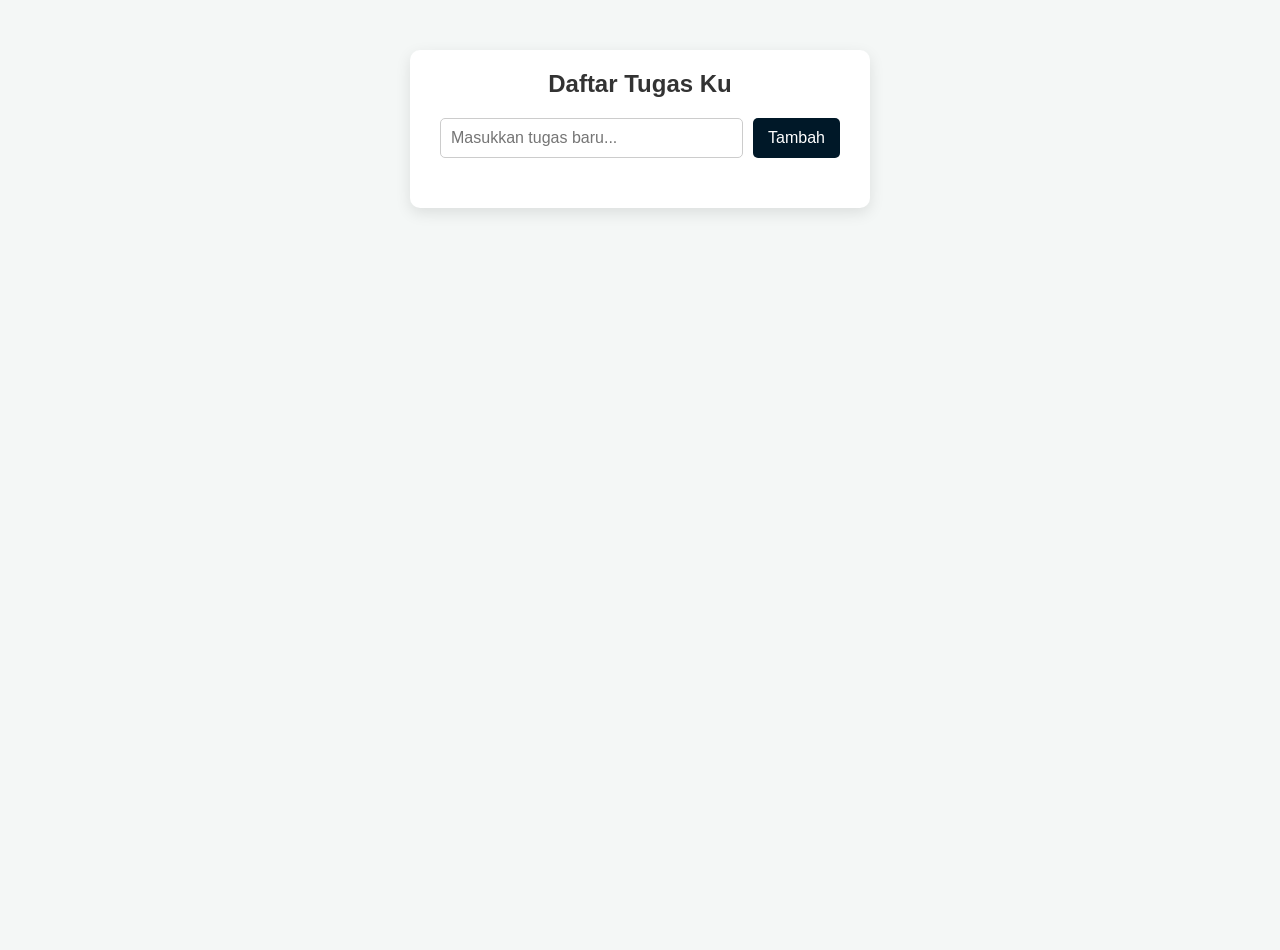
<file: Aplikasi To-Do List/index.html>
<!DOCTYPE html>
<html lang="id">
<head>
    <meta charset="UTF-8">
    <meta name="viewport" content="width=device-width, initial-scale=1.0">
    <title>Aplikasi To-Do List</title>
    <link rel="stylesheet" href="style.css">
</head>
<body>
    <div class="container">
        <h2>Daftar Tugas Ku</h2>
            
        <div id="output5"></div>
    </div>

    <script src="script.js"></script>
</body>
</html>
</file>
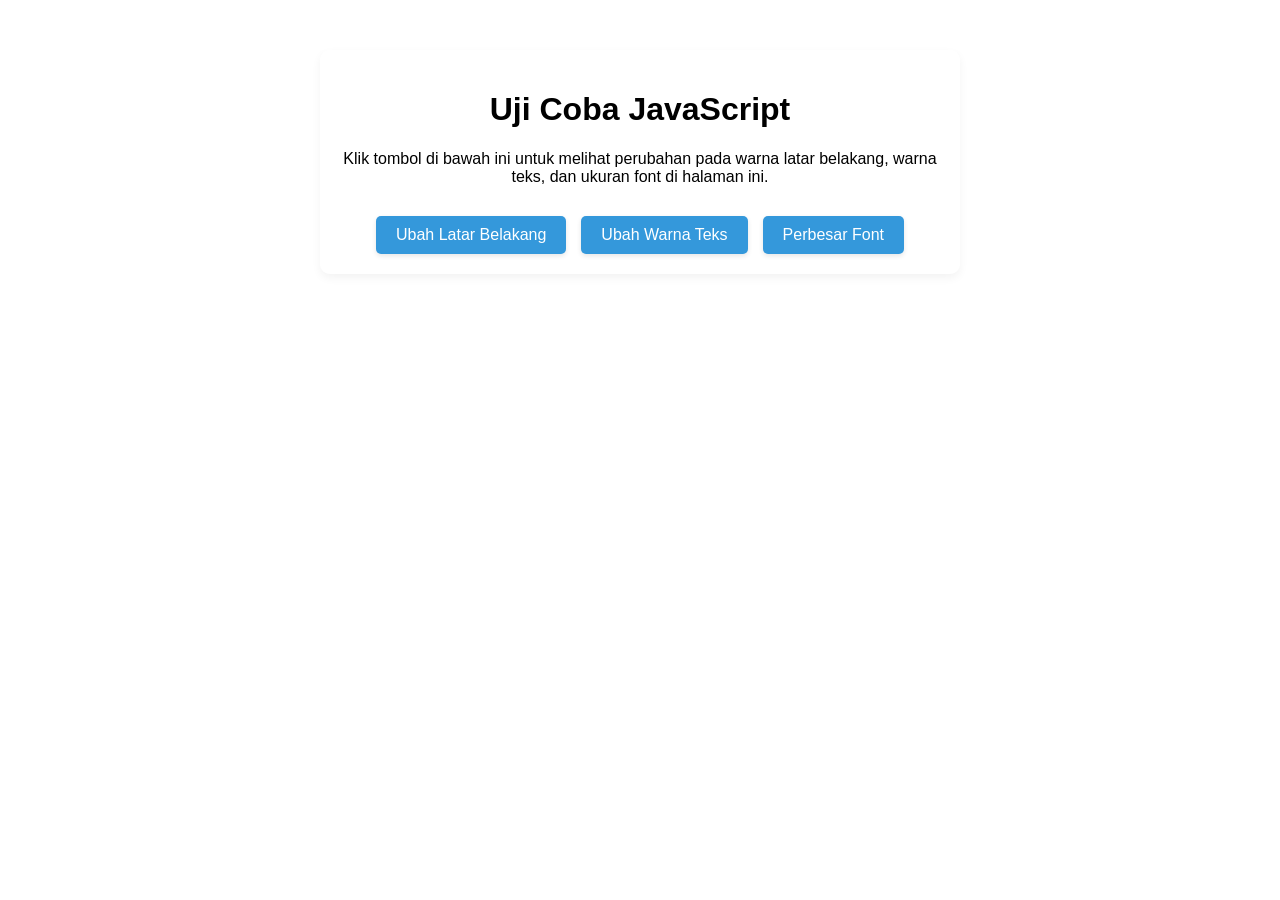
<file: button/index.html>
<!DOCTYPE html>
<html lang="id">
<head>
    <meta charset="UTF-8">
    <meta name="viewport" content="width=device-width, initial-scale=1.0">
    <title>Manipulasi DOM Sederhana</title>
    <link rel="stylesheet" href="style.css">
</head>
<body>
    <div class="konten">
        <h1>Uji Coba JavaScript</h1>
        <p>Klik tombol di bawah ini untuk melihat perubahan pada warna latar belakang, warna teks, dan ukuran font di halaman ini.</p>
        
        <!-- Wadah untuk menampung tombol yang dibuat oleh JavaScript -->
        <div id="output3"></div>
    </div>

    <script src="script.js"></script>
</body>
</html>
</file>
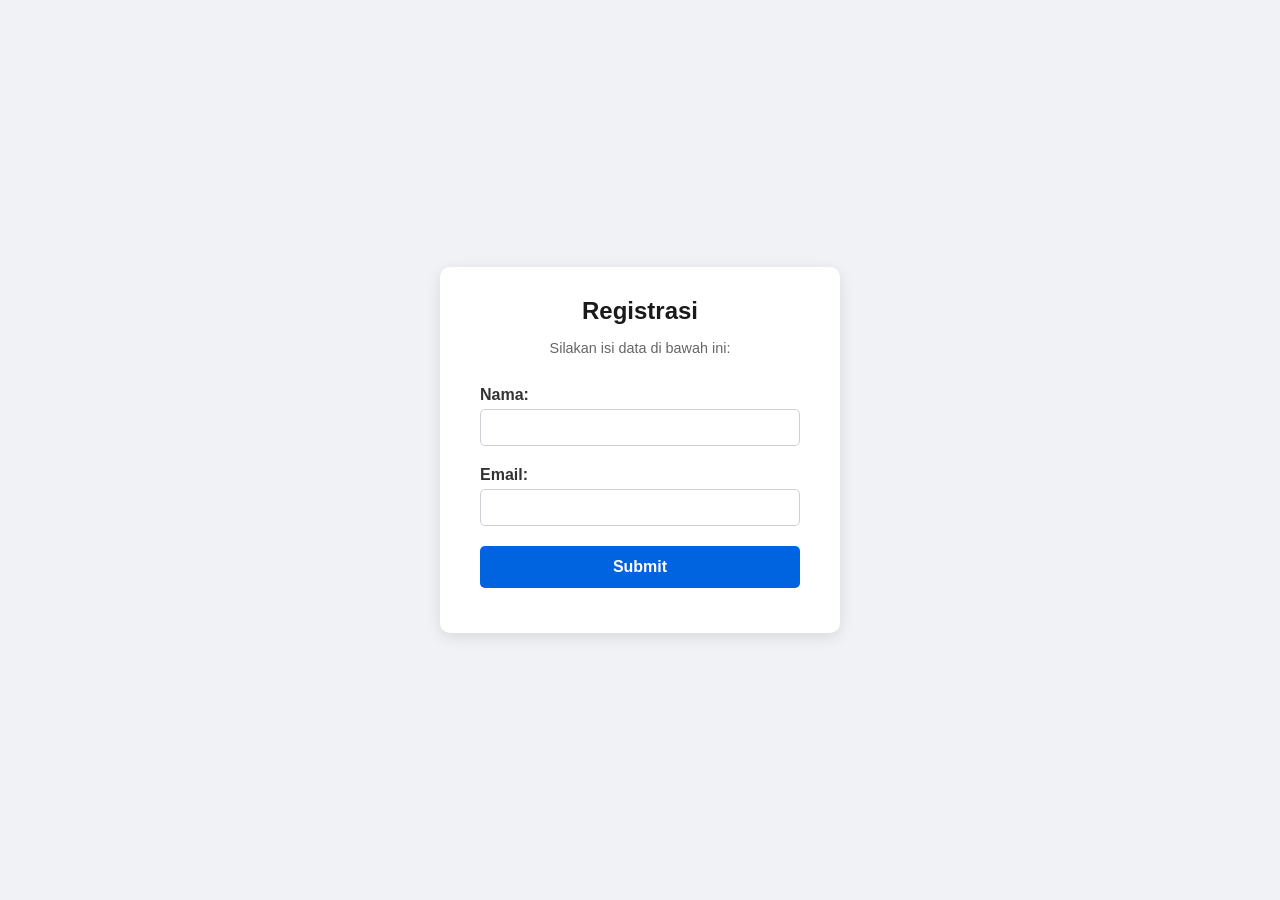
<file: Event Handling/index.html>
<!DOCTYPE html>
<html lang="id">
<head>
    <meta charset="UTF-8">
    <meta name="viewport" content="width=device-width, initial-scale=1.0">
    <title>Validasi Form Sederhana</title>
    <link rel="stylesheet" href="style.css">
</head>
<body>
    <div class="container">
        <h2>Registrasi</h2>
        <p>Silakan isi data di bawah ini:</p>
        
        <div id="output4"></div>
    </div>

    <script src="script.js"></script>
</body>
</html>
</file>
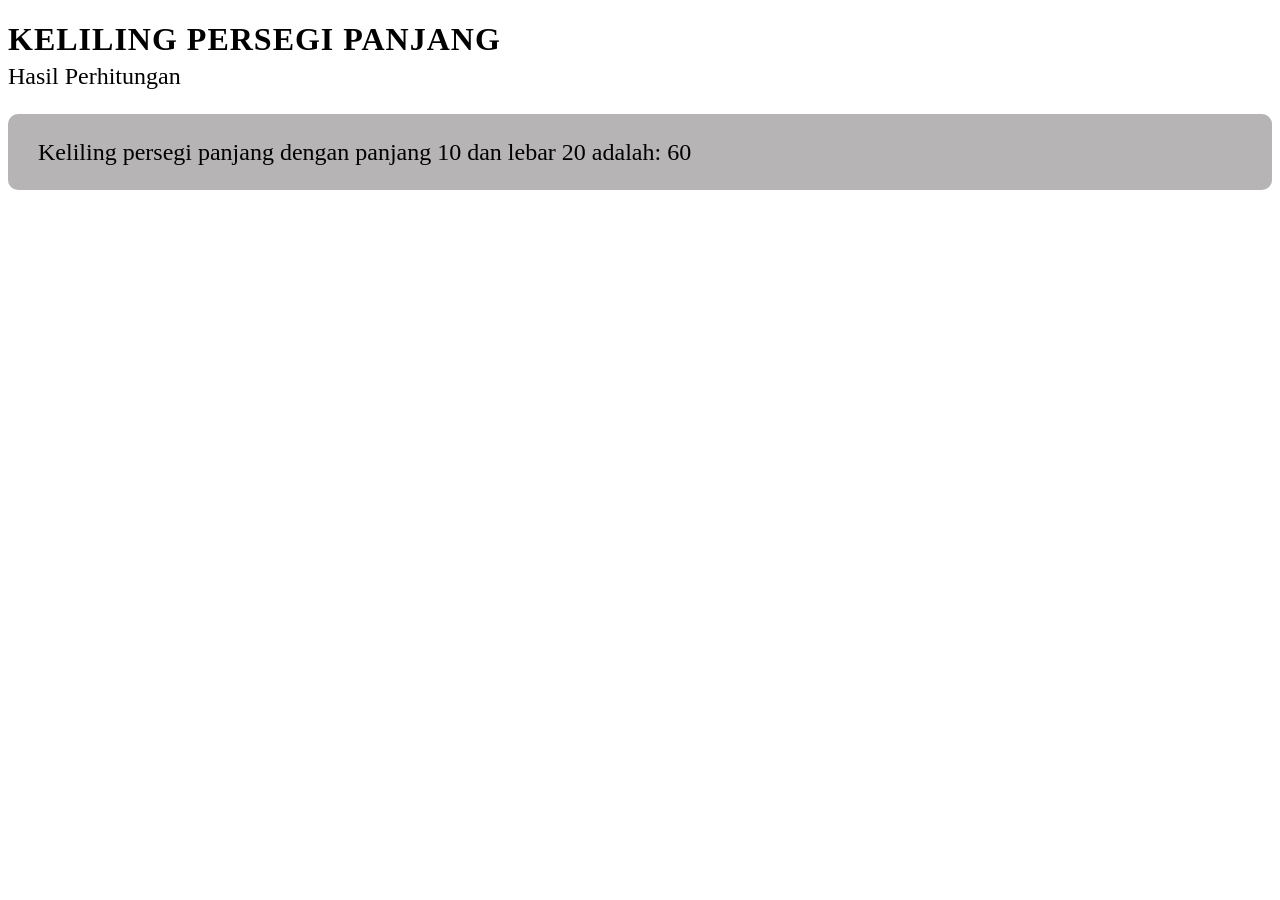
<file: operator & fungsi/index.html>
<!DOCTYPE html>
<html lang="en">
<head>
    <meta charset="UTF-8">
    <meta name="viewport" content="width=device-width, initial-scale=1.0">
    <title>Keliling Persegi Panjang</title>
    <link rel="stylesheet" href="style.css">
</head>
<body>
    <h1 class="judul">Keliling Persegi Panjang</h1>
    <p class="hasil">Hasil Perhitungan</p>
    <p class="hasilkeliling">Keliling persegi panjang dengan panjang 10 dan lebar 20 adalah: <span id="keliling"></span></p>
    <script src="script.js"></script>
</body>
</html>
</file>
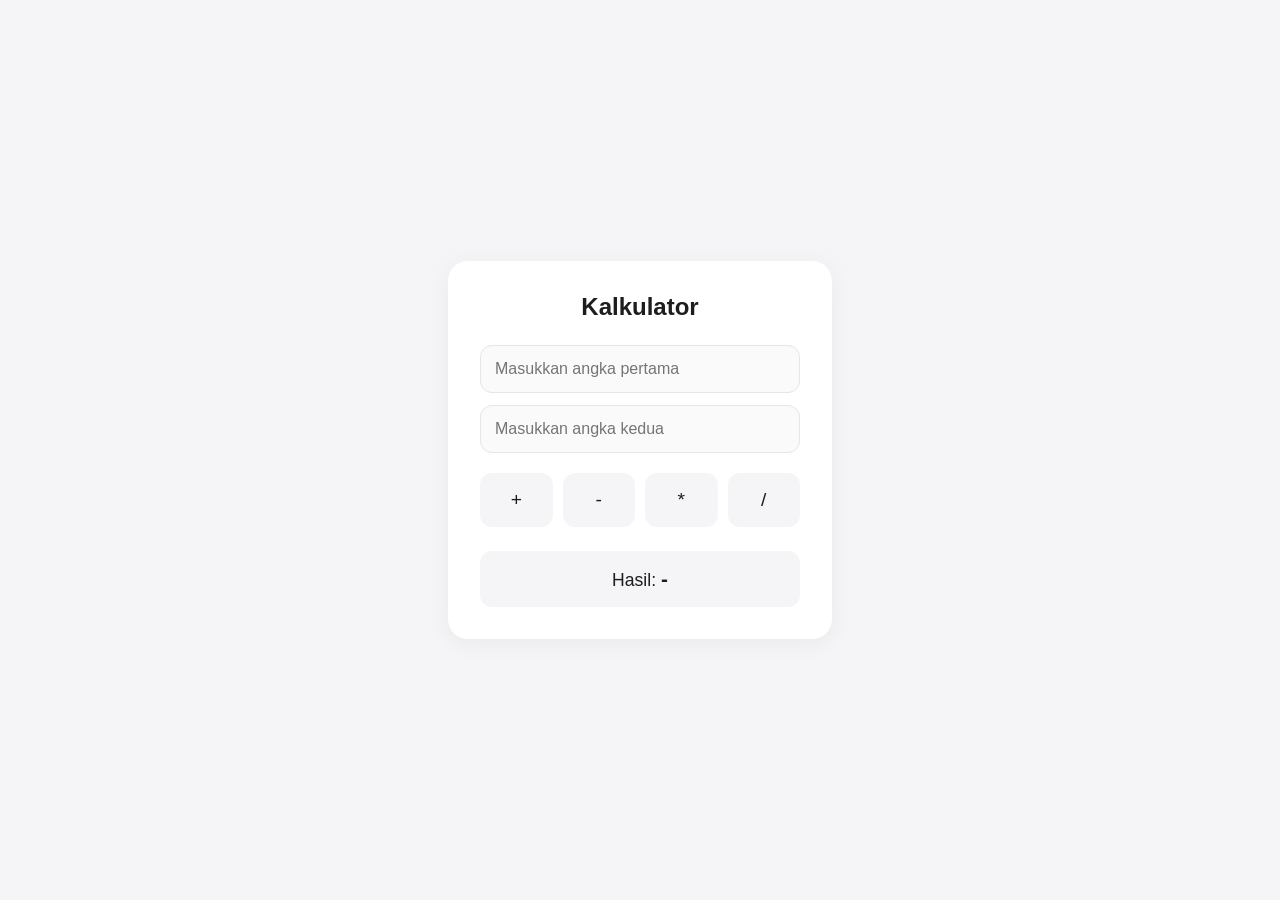
<file: Study kasus (kalkulator)/index.html>
<!DOCTYPE html>
<html lang="id">
<head>
    <meta charset="UTF-8">
    <meta name="viewport" content="width=device-width, initial-scale=1.0">
    <title>Kalkulator Sederhana</title>
    <link rel="stylesheet" href="style.css">
</head>
<body>
    <div class="calculator-container">
        <h2>Kalkulator</h2>
    
        <div class="input-group">
            <input type="number" id="angka1" placeholder="Masukkan angka pertama">
            <input type="number" id="angka2" placeholder="Masukkan angka kedua">
        </div>
        
        <div class="button-group">
            <button id="btn-tambah">+</button>
            <button id="btn-kurang">-</button>
            <button id="btn-kali">*</button>
            <button id="btn-bagi">/</button>
        </div>
        
        <div class="result-box">
            <span>Hasil: </span><strong id="hasil">-</strong>
        </div>
    </div>

    <script src="script.js"></script>
</body>
</html>
</file>
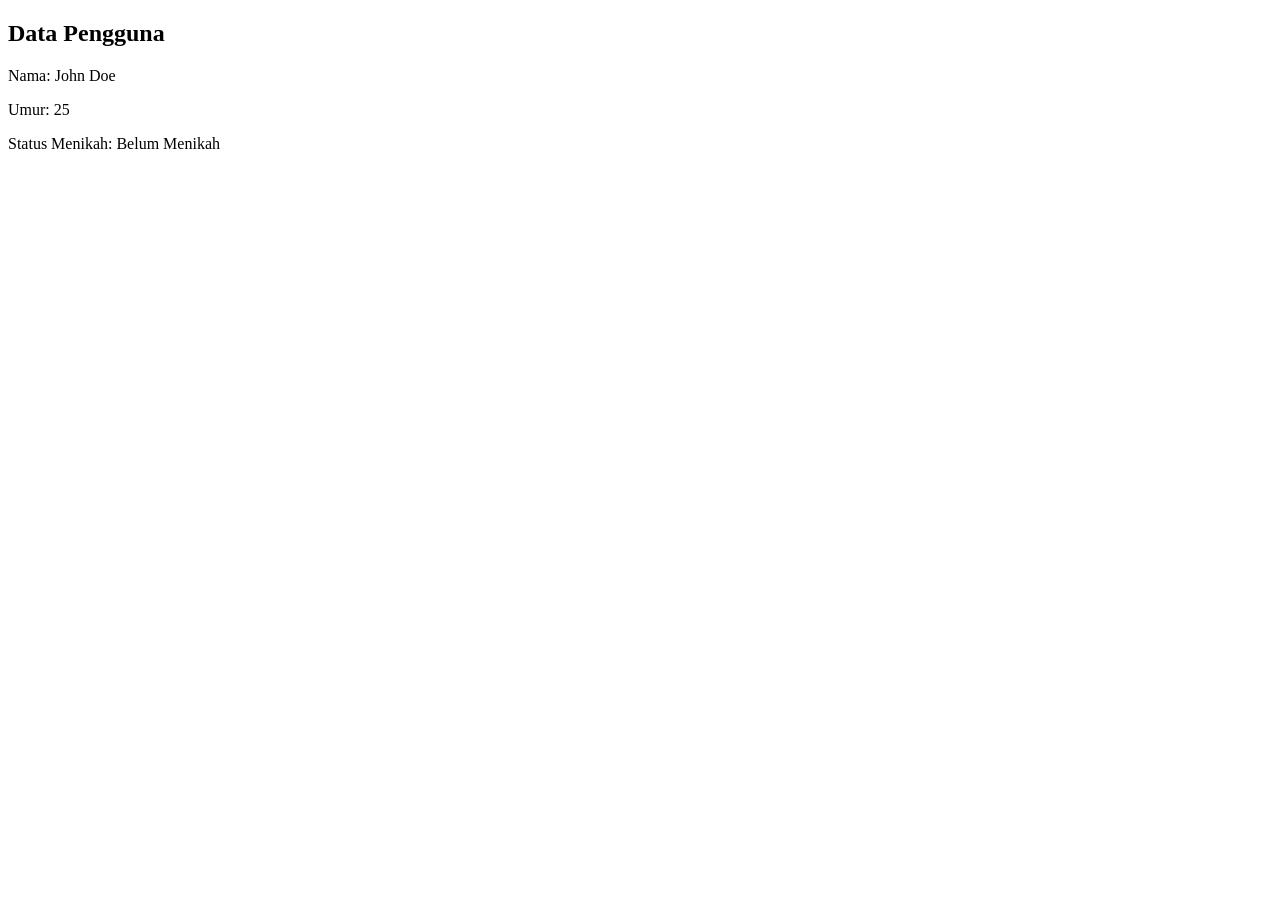
<file: latihan/1. variabel dan tipe data/index.html>
<!DOCTYPE html>
<html lang="id">
<head>
    <meta charset="UTF-8">
    <meta name="viewport" content="width=device-width, initial-scale=1.0">
    <title>Menampilkan Data JavaScript</title>
    <style href="style.css"></style>
</head>
<body>

    <div class="card">
        <h2>Data Pengguna</h2>
        <p id="nama"></p>
        <p id="umur"></p>
        <p id="statusMenikah"></p>
    </div>

<script src="script.js"></script>
</body>
</html>
</file>
<file: Aplikasi To-Do List/style.css>
body {
    font-family: 'Segoe UI', Tahoma, Geneva, Verdana, sans-serif;
    background-color: #f4f7f6;
    display: flex;
    justify-content: center;
    align-items: flex-start;
    padding-top: 50px;
    height: 100vh;
    margin: 0;
}

.container {
    background-color: #ffffff;
    width: 100%;
    max-width: 400px;
    padding: 20px 30px;
    border-radius: 10px;
    box-shadow: 0 5px 15px rgba(0, 0, 0, 0.1);
}

h2 {
    text-align: center;
    color: #333;
    margin-top: 0;
    margin-bottom: 20px;
}

#output5 {
    display: flex;
    flex-wrap: wrap;
    gap: 10px;
}

#task-input {
    flex: 1;
    padding: 10px;
    border: 1px solid #ccc;
    border-radius: 5px;
    font-size: 1rem;
    outline: none;
}

#task-input:focus {
    border-color: #001828;
}

#add-task {
    padding: 10px 15px;
    background-color: #001828;
    color: white;
    border: none;
    border-radius: 5px;
    cursor: pointer;
    font-size: 1rem;
    transition: background 0.3s;
}

#add-task:hover {
    background-color: #003a60;
}

#task-list {
    list-style-type: none;
    padding: 0;
    margin: 20px 0 0 0;
    width: 100%;
}

#task-list li {
    display: flex;
    align-items: center;
    background-color: #f9f9f9;
    padding: 10px 15px;
    margin-bottom: 10px;
    border-radius: 5px;
    border-left: 4px solid #002a45;
}

#task-list input[type="checkbox"] {
    margin-right: 15px;
    transform: scale(1.2);
    cursor: pointer;
}

#task-list span {
    flex: 1;
    color: #333;
    font-size: 1rem;
}

/* Mengatur tombol hapus */
#task-list button {
    background-color: #6a0b00;
    color: white;
    border: none;
    padding: 6px 10px;
    border-radius: 4px;
    cursor: pointer;
    font-size: 0.8rem;
    transition: background 0.3s;
}

#task-list button:hover {
    background-color: #6a0b00;
}
</file>
<file: button/style.css>
body {
    font-family: 'Segoe UI', Tahoma, Geneva, Verdana, sans-serif;
    text-align: center;
    margin: 0;
    padding: 50px;
    transition: background-color 0.3s, color 0.3s;
}

.konten {
    max-width: 600px;
    margin: 0 auto;
    padding: 20px;
    background-color: rgba(255, 255, 255, 0.8);
    border-radius: 10px;
    box-shadow: 0 4px 10px rgba(0,0,0,0.05);
}

/* Mengatur tata letak wadah tombol */
#output3 {
    margin-top: 30px;
    display: flex;
    justify-content: center;
    gap: 15px;
    flex-wrap: wrap;
}

/* Mempercantik tombol yang di-generate dari JavaScript */
button {
    background-color: #3498db;
    color: white;
    border: none;
    padding: 10px 20px;
    font-size: 1rem;
    border-radius: 5px;
    cursor: pointer;
    box-shadow: 0 2px 5px rgba(0,0,0,0.1);
    transition: background-color 0.2s;
}

button:hover {
    background-color: #2980b9;
}
</file>
<file: Event Handling/style.css>
body {
    font-family: 'Segoe UI', Tahoma, Geneva, Verdana, sans-serif;
    background-color: #f0f2f5;
    display: flex;
    justify-content: center;
    align-items: center;
    height: 100vh;
    margin: 0;
}

.container {
    background: #ffffff;
    padding: 30px 40px;
    border-radius: 10px;
    box-shadow: 0 4px 15px rgba(0,0,0,0.1);
    width: 100%;
    max-width: 320px;
}

h2 {
    margin-top: 0;
    color: #1a1a1a;
    text-align: center;
    margin-bottom: 5px;
}

p {
    text-align: center;
    color: #666;
    font-size: 0.9rem;
    margin-bottom: 20px;
}

#output4 label {
    font-weight: 600;
    color: #333;
    display: inline-block;
    margin-top: 10px;
}

#output4 input {
    width: 100%;
    padding: 10px;
    margin-top: 5px;
    margin-bottom: 10px;
    border: 1px solid #ccd0d5;
    border-radius: 5px;
    box-sizing: border-box;
    font-family: inherit;
}

#output4 button {
    width: 100%;
    padding: 12px;
    background-color: #0064e0;
    color: white;
    border: none;
    border-radius: 5px;
    cursor: pointer;
    font-weight: bold;
    font-size: 1rem;
    margin-top: 10px;
    transition: background-color 0.2s;
}

#output4 button:hover {
    background-color: #0055b3;
}

#error-message {
    margin-top: 15px;
    font-weight: 600;
    text-align: center;
    font-size: 0.9rem;
}
</file>
<file: operator & fungsi/style.css>
.body {
    font-family: 'Segoe UI', Tahoma, Geneva, Verdana, sans-serif;
    background-color: #f4f7f6;
    display: flex;
    flex-direction: column;
    align-items: center;
    justify-content: center;
    height: 100vh;
    margin: 0;
}

.judul {
    margin-bottom: 5px;
    text-transform: uppercase;
    letter-spacing: 1px;
}

.hasil {
    font-size: 1.5rem;
    margin-top: 0;
    margin-bottom: 20px;
}

.hasilkeliling {
    background-color: #b6b4b4;
    padding: 20px 30px;
    border-radius: 10px;
    font-size: 1.5rem;
    line-height: 1.5;
}
</file>
<file: Study kasus (kalkulator)/style.css>
body {
    font-family: 'Inter', sans-serif;
    background-color: #f5f5f7;
    display: flex;
    justify-content: center;
    align-items: center;
    height: 100vh;
    margin: 0;
}

.calculator-container {
    background-color: #ffffff;
    padding: 32px;
    border-radius: 20px;
    box-shadow: 0 4px 24px rgba(0, 0, 0, 0.05);
    width: 100%;
    max-width: 320px;
}

h2 {
    margin-top: 0;
    color: #1d1d1f;
    text-align: center;
    font-size: 1.5rem;
    margin-bottom: 24px;
}

.input-group {
    display: flex;
    flex-direction: column;
    gap: 12px;
    margin-bottom: 20px;
}

input[type="number"] {
    padding: 14px;
    border: 1px solid #e5e5ea;
    border-radius: 12px;
    font-size: 1rem;
    font-family: inherit;
    outline: none;
    background-color: #fafafa;
    transition: all 0.2s;
}

input[type="number"]:focus {
    border-color: #1d1d1f;
    background-color: #ffffff;
}

.button-group {
    display: grid;
    grid-template-columns: repeat(4, 1fr);
    gap: 10px;
    margin-bottom: 24px;
}

button {
    padding: 16px 0;
    font-size: 1.2rem;
    font-weight: 500;
    color: #1d1d1f;
    background-color: #f5f5f7;
    border: none;
    border-radius: 12px;
    cursor: pointer;
    transition: all 0.2s;
    font-family: inherit;
}

button:hover {
    background-color: #e5e5ea;
}

button:active {
    background-color: #d1d1d6;
}

.result-box {
    text-align: center;
    padding: 16px;
    background-color: #f5f5f7;
    border-radius: 12px;
    font-size: 1.1rem;
    color: #1d1d1f;
}

#hasil {
    font-size: 1.3rem;
}
</file>
